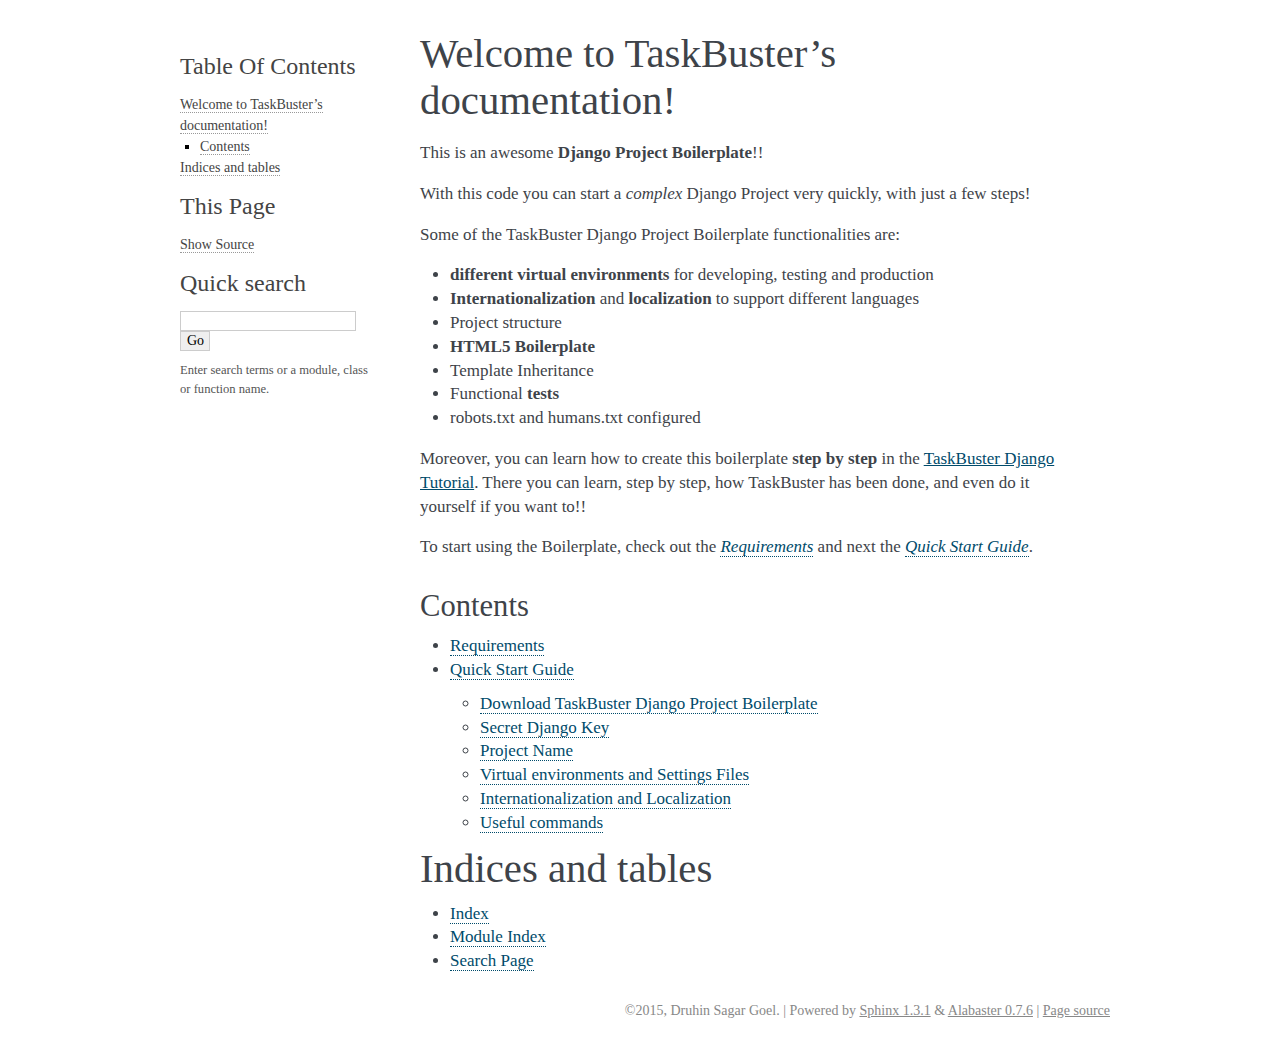
<file: docs/_build/html/index.html>
<!DOCTYPE html PUBLIC "-//W3C//DTD XHTML 1.0 Transitional//EN"
  "http://www.w3.org/TR/xhtml1/DTD/xhtml1-transitional.dtd">


<html xmlns="http://www.w3.org/1999/xhtml">
  <head>
    <meta http-equiv="Content-Type" content="text/html; charset=utf-8" />
    
    <title>Welcome to TaskBuster’s documentation! &mdash; TaskBuster 0.1.0 documentation</title>
    
    <link rel="stylesheet" href="_static/alabaster.css" type="text/css" />
    <link rel="stylesheet" href="_static/pygments.css" type="text/css" />
    
    <script type="text/javascript">
      var DOCUMENTATION_OPTIONS = {
        URL_ROOT:    './',
        VERSION:     '0.1.0',
        COLLAPSE_INDEX: false,
        FILE_SUFFIX: '.html',
        HAS_SOURCE:  true
      };
    </script>
    <script type="text/javascript" src="_static/jquery.js"></script>
    <script type="text/javascript" src="_static/underscore.js"></script>
    <script type="text/javascript" src="_static/doctools.js"></script>
    <link rel="top" title="TaskBuster 0.1.0 documentation" href="#" />
    <link rel="next" title="Requirements" href="requirements.html" />
   
  
  <meta name="viewport" content="width=device-width, initial-scale=0.9, maximum-scale=0.9">

  </head>
  <body role="document">  

    <div class="document">
      <div class="documentwrapper">
        <div class="bodywrapper">
          <div class="body" role="main">
            
  <div class="section" id="welcome-to-taskbuster-s-documentation">
<h1>Welcome to TaskBuster&#8217;s documentation!<a class="headerlink" href="#welcome-to-taskbuster-s-documentation" title="Permalink to this headline">¶</a></h1>
<p>This is an awesome <strong>Django Project Boilerplate</strong>!!</p>
<p>With this code you can start a <em>complex</em> Django Project
very quickly, with just a few steps!</p>
<p>Some of the TaskBuster Django Project Boilerplate functionalities are:</p>
<ul class="simple">
<li><strong>different virtual environments</strong> for developing, testing and production</li>
<li><strong>Internationalization</strong> and <strong>localization</strong> to support different languages</li>
<li>Project structure</li>
<li><strong>HTML5 Boilerplate</strong></li>
<li>Template Inheritance</li>
<li>Functional <strong>tests</strong></li>
<li>robots.txt and humans.txt configured</li>
</ul>
<p>Moreover, you can learn how to create this boilerplate <strong>step by step</strong>
in the <a href="http://marinamele.com/taskbuster-django-tutorial"
target="_blank">TaskBuster Django Tutorial</a>. There you can learn, step by step, how
TaskBuster has been done, and even do it yourself if you want to!!</p>
<p>To start using the Boilerplate, check out the <a class="reference internal" href="requirements.html"><em>Requirements</em></a>
and next the <a class="reference internal" href="quick_start.html"><em>Quick Start Guide</em></a>.</p>
<div class="section" id="contents">
<h2>Contents<a class="headerlink" href="#contents" title="Permalink to this headline">¶</a></h2>
<div class="toctree-wrapper compound">
<ul>
<li class="toctree-l1"><a class="reference internal" href="requirements.html">Requirements</a></li>
<li class="toctree-l1"><a class="reference internal" href="quick_start.html">Quick Start Guide</a><ul>
<li class="toctree-l2"><a class="reference internal" href="quick_start.html#download-taskbuster-django-project-boilerplate">Download TaskBuster Django Project Boilerplate</a></li>
<li class="toctree-l2"><a class="reference internal" href="quick_start.html#secret-django-key">Secret Django Key</a></li>
<li class="toctree-l2"><a class="reference internal" href="quick_start.html#project-name">Project Name</a></li>
<li class="toctree-l2"><a class="reference internal" href="quick_start.html#virtual-environments-and-settings-files">Virtual environments and Settings Files</a></li>
<li class="toctree-l2"><a class="reference internal" href="quick_start.html#internationalization-and-localization">Internationalization and Localization</a></li>
<li class="toctree-l2"><a class="reference internal" href="quick_start.html#useful-commands">Useful commands</a></li>
</ul>
</li>
</ul>
</div>
</div>
</div>
<div class="section" id="indices-and-tables">
<h1>Indices and tables<a class="headerlink" href="#indices-and-tables" title="Permalink to this headline">¶</a></h1>
<ul class="simple">
<li><a class="reference internal" href="genindex.html"><span>Index</span></a></li>
<li><a class="reference internal" href="py-modindex.html"><span>Module Index</span></a></li>
<li><a class="reference internal" href="search.html"><span>Search Page</span></a></li>
</ul>
</div>


          </div>
        </div>
      </div>
      <div class="sphinxsidebar" role="navigation" aria-label="main navigation">
        <div class="sphinxsidebarwrapper">
  <h3><a href="#">Table Of Contents</a></h3>
  <ul>
<li><a class="reference internal" href="#">Welcome to TaskBuster&#8217;s documentation!</a><ul>
<li><a class="reference internal" href="#contents">Contents</a></li>
</ul>
</li>
<li><a class="reference internal" href="#indices-and-tables">Indices and tables</a></li>
</ul>
<div class="relations">
<h3>Related Topics</h3>
<ul>
  <li><a href="#">Documentation overview</a><ul>
      <li>Next: <a href="requirements.html" title="next chapter">Requirements</a></li>
  </ul></li>
</ul>
</div>
  <div role="note" aria-label="source link">
    <h3>This Page</h3>
    <ul class="this-page-menu">
      <li><a href="_sources/index.txt"
            rel="nofollow">Show Source</a></li>
    </ul>
   </div>
<div id="searchbox" style="display: none" role="search">
  <h3>Quick search</h3>
    <form class="search" action="search.html" method="get">
      <input type="text" name="q" />
      <input type="submit" value="Go" />
      <input type="hidden" name="check_keywords" value="yes" />
      <input type="hidden" name="area" value="default" />
    </form>
    <p class="searchtip" style="font-size: 90%">
    Enter search terms or a module, class or function name.
    </p>
</div>
<script type="text/javascript">$('#searchbox').show(0);</script>
        </div>
      </div>
      <div class="clearer"></div>
    </div>
    <div class="footer">
      &copy;2015, Druhin Sagar Goel.
      
      |
      Powered by <a href="http://sphinx-doc.org/">Sphinx 1.3.1</a>
      &amp; <a href="https://github.com/bitprophet/alabaster">Alabaster 0.7.6</a>
      
      |
      <a href="_sources/index.txt"
          rel="nofollow">Page source</a>
    </div>

    

    
  </body>
</html>
</file>
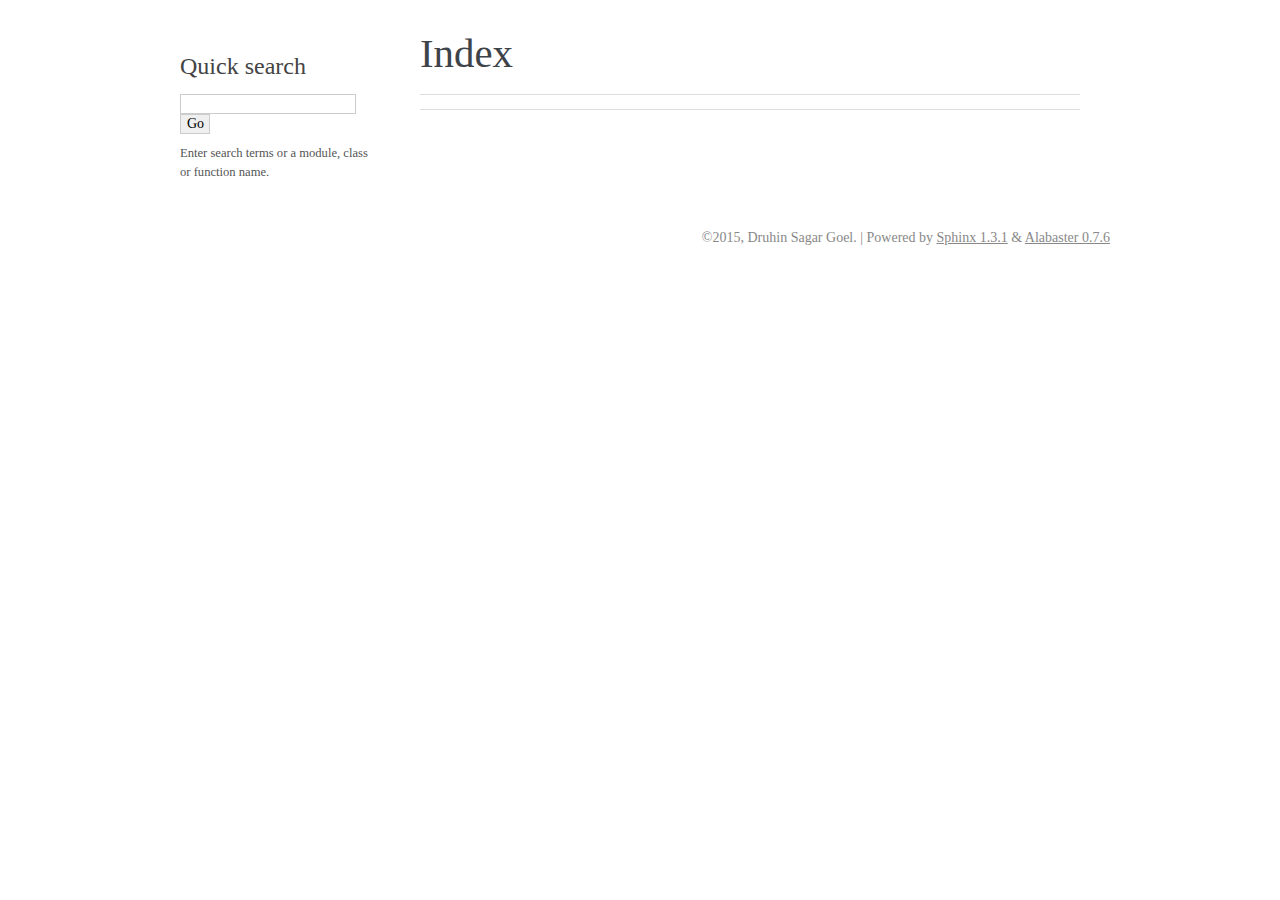
<file: docs/_build/html/genindex.html>
<!DOCTYPE html PUBLIC "-//W3C//DTD XHTML 1.0 Transitional//EN"
  "http://www.w3.org/TR/xhtml1/DTD/xhtml1-transitional.dtd">


<html xmlns="http://www.w3.org/1999/xhtml">
  <head>
    <meta http-equiv="Content-Type" content="text/html; charset=utf-8" />
    
    <title>Index &mdash; TaskBuster 0.1.0 documentation</title>
    
    <link rel="stylesheet" href="_static/alabaster.css" type="text/css" />
    <link rel="stylesheet" href="_static/pygments.css" type="text/css" />
    
    <script type="text/javascript">
      var DOCUMENTATION_OPTIONS = {
        URL_ROOT:    './',
        VERSION:     '0.1.0',
        COLLAPSE_INDEX: false,
        FILE_SUFFIX: '.html',
        HAS_SOURCE:  true
      };
    </script>
    <script type="text/javascript" src="_static/jquery.js"></script>
    <script type="text/javascript" src="_static/underscore.js"></script>
    <script type="text/javascript" src="_static/doctools.js"></script>
    <link rel="top" title="TaskBuster 0.1.0 documentation" href="index.html" />
   
  
  <meta name="viewport" content="width=device-width, initial-scale=0.9, maximum-scale=0.9">

  </head>
  <body role="document">  

    <div class="document">
      <div class="documentwrapper">
        <div class="bodywrapper">
          <div class="body" role="main">
            

<h1 id="index">Index</h1>

<div class="genindex-jumpbox">
 
</div>


          </div>
        </div>
      </div>
      <div class="sphinxsidebar" role="navigation" aria-label="main navigation">
        <div class="sphinxsidebarwrapper">

   <div class="relations">
<h3>Related Topics</h3>
<ul>
  <li><a href="index.html">Documentation overview</a><ul>
  </ul></li>
</ul>
</div>

<div id="searchbox" style="display: none" role="search">
  <h3>Quick search</h3>
    <form class="search" action="search.html" method="get">
      <input type="text" name="q" />
      <input type="submit" value="Go" />
      <input type="hidden" name="check_keywords" value="yes" />
      <input type="hidden" name="area" value="default" />
    </form>
    <p class="searchtip" style="font-size: 90%">
    Enter search terms or a module, class or function name.
    </p>
</div>
<script type="text/javascript">$('#searchbox').show(0);</script>
        </div>
      </div>
      <div class="clearer"></div>
    </div>
    <div class="footer">
      &copy;2015, Druhin Sagar Goel.
      
      |
      Powered by <a href="http://sphinx-doc.org/">Sphinx 1.3.1</a>
      &amp; <a href="https://github.com/bitprophet/alabaster">Alabaster 0.7.6</a>
      
    </div>

    

    
  </body>
</html>
</file>
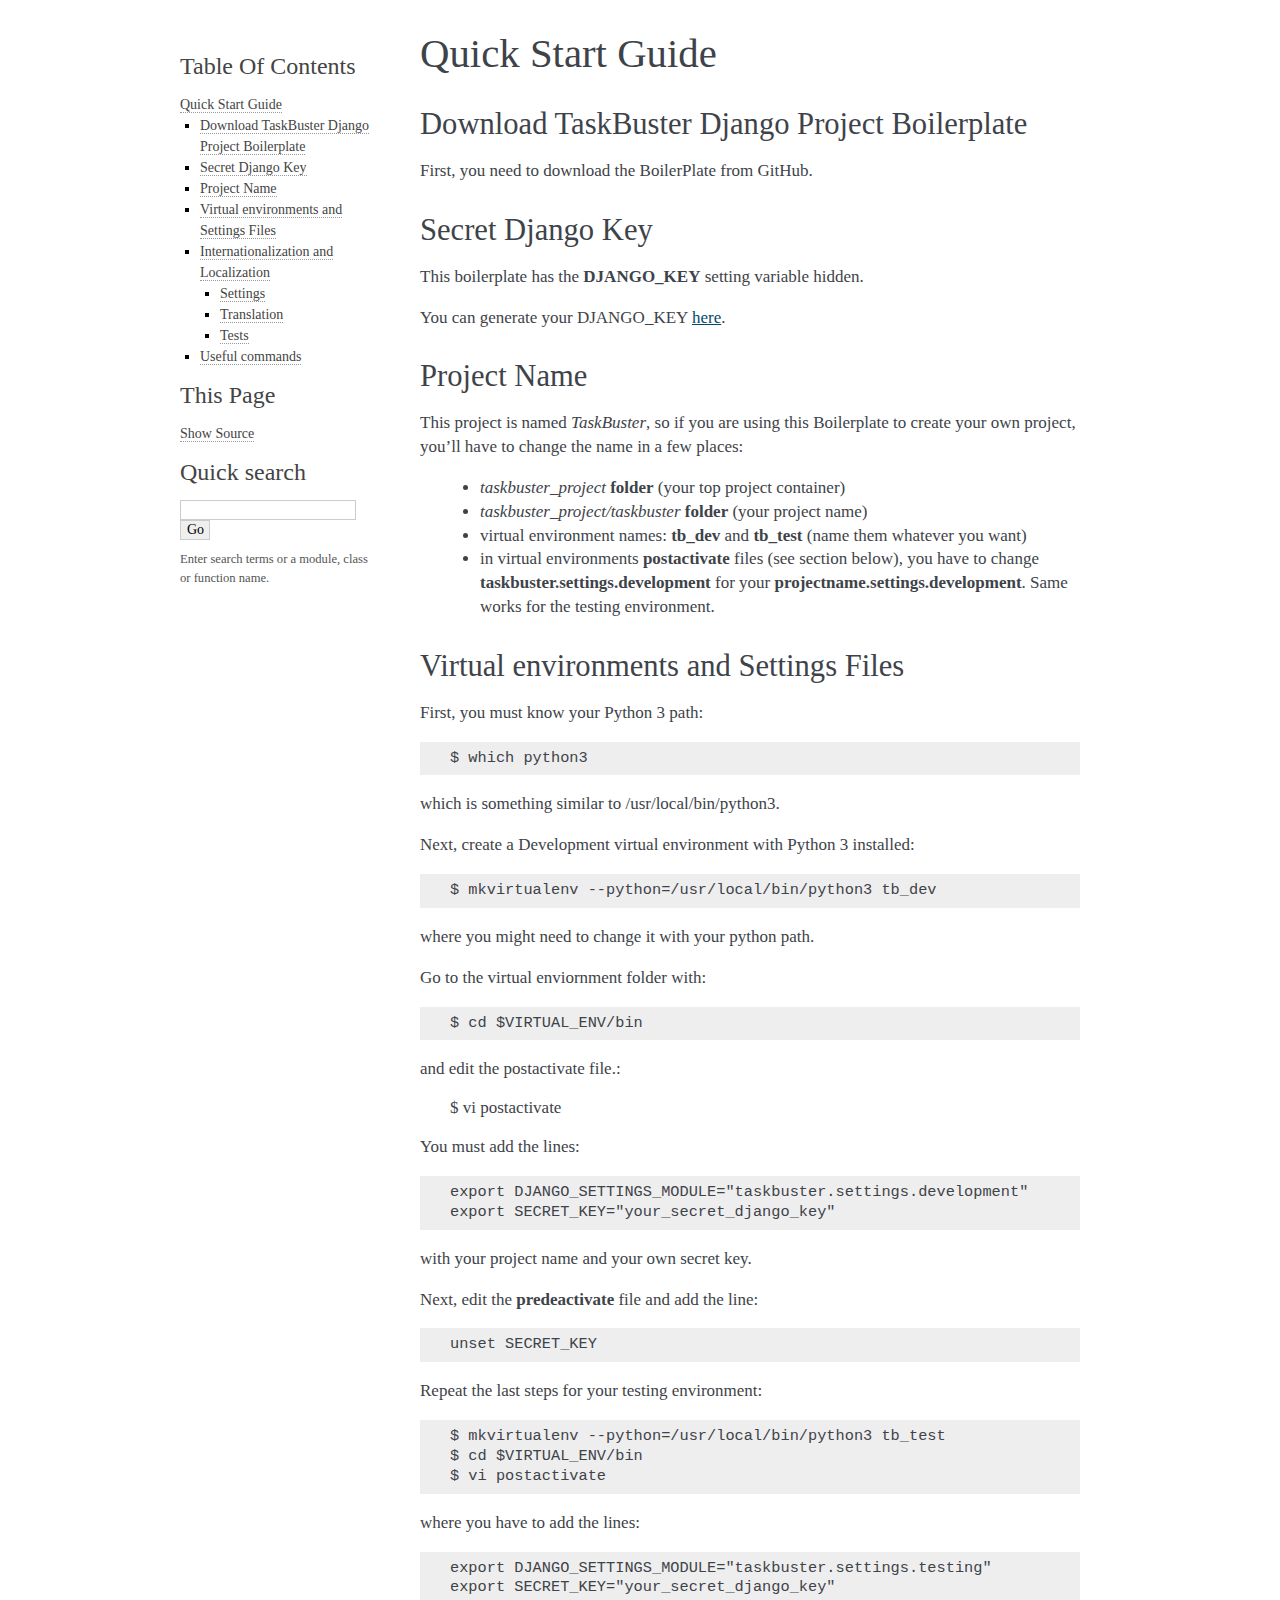
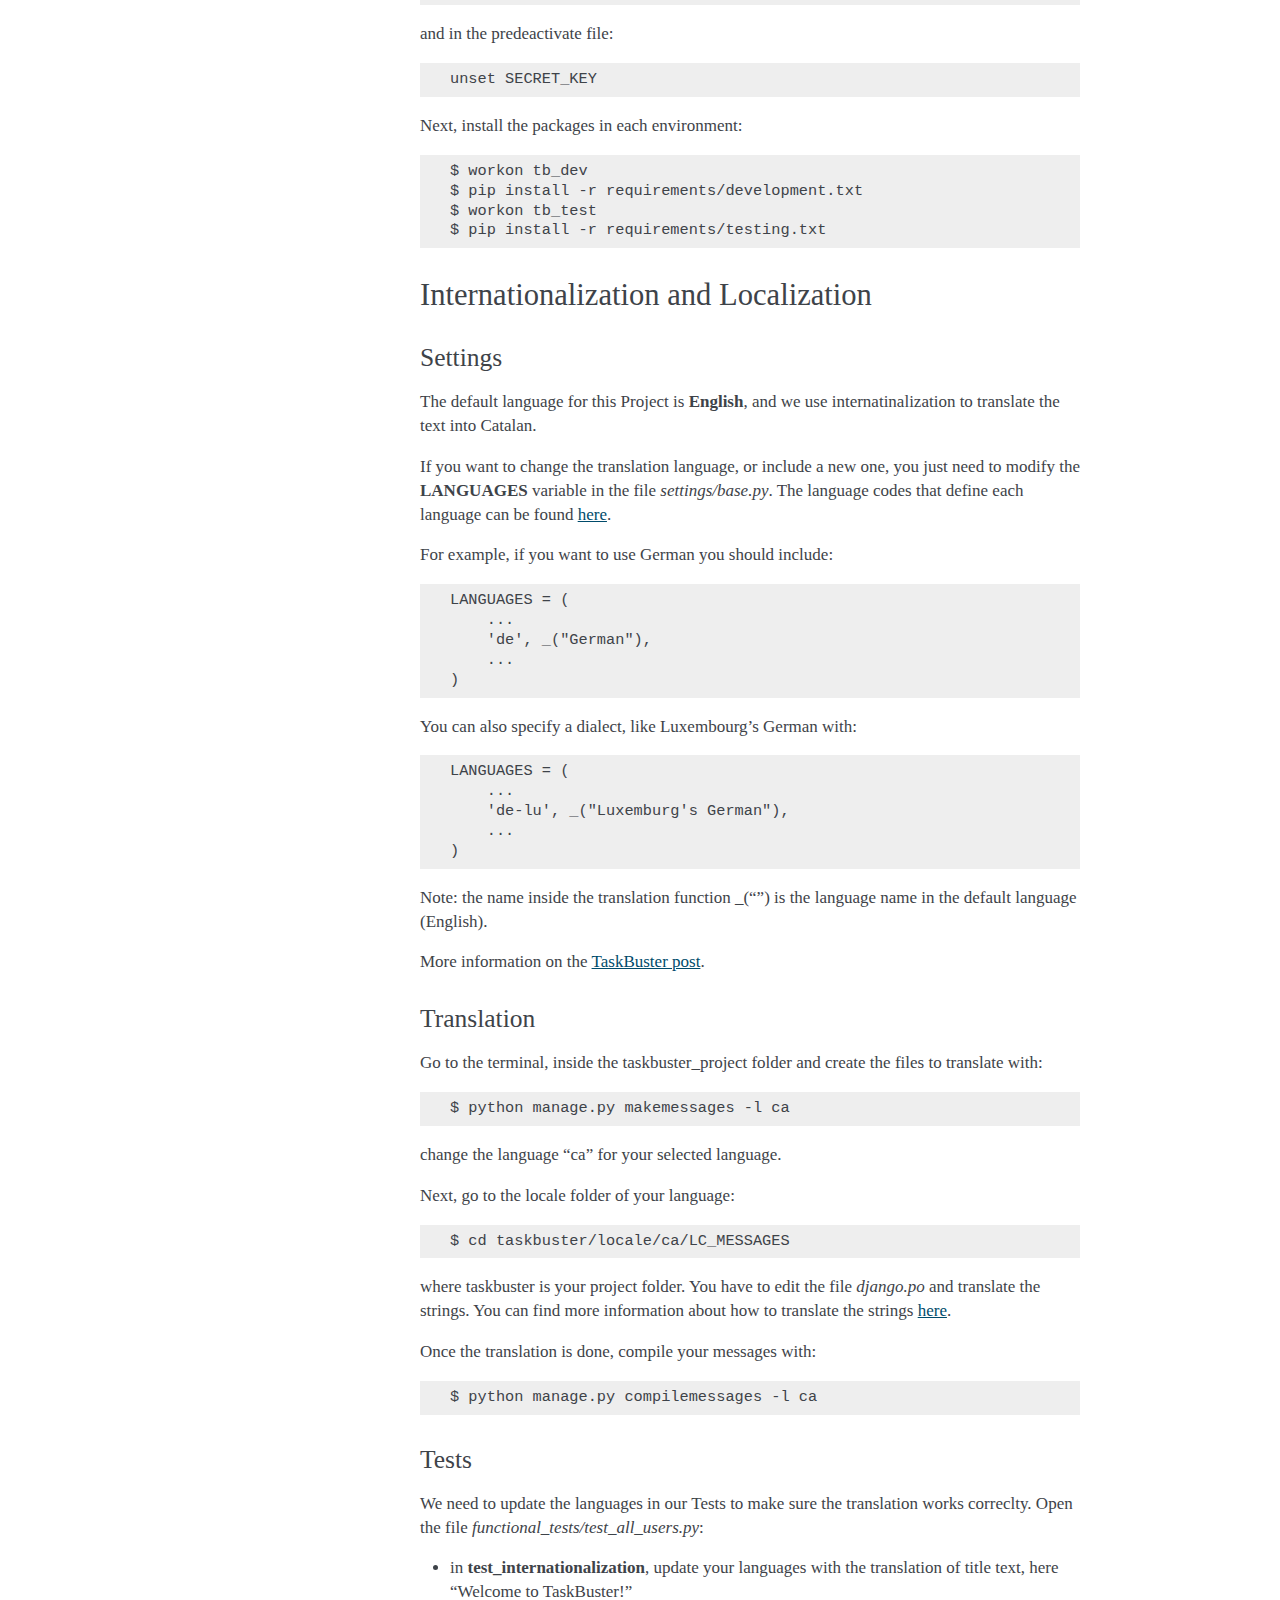
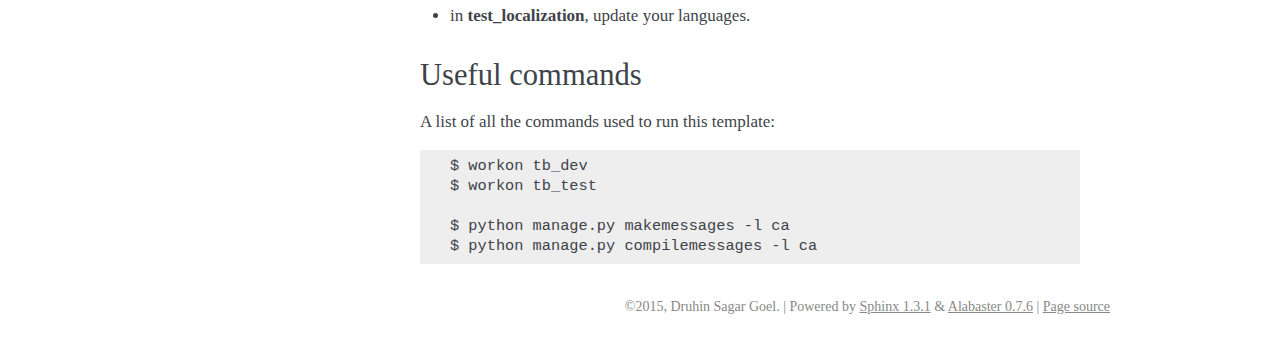
<file: docs/_build/html/quick_start.html>
<!DOCTYPE html PUBLIC "-//W3C//DTD XHTML 1.0 Transitional//EN"
  "http://www.w3.org/TR/xhtml1/DTD/xhtml1-transitional.dtd">


<html xmlns="http://www.w3.org/1999/xhtml">
  <head>
    <meta http-equiv="Content-Type" content="text/html; charset=utf-8" />
    
    <title>Quick Start Guide &mdash; TaskBuster 0.1.0 documentation</title>
    
    <link rel="stylesheet" href="_static/alabaster.css" type="text/css" />
    <link rel="stylesheet" href="_static/pygments.css" type="text/css" />
    
    <script type="text/javascript">
      var DOCUMENTATION_OPTIONS = {
        URL_ROOT:    './',
        VERSION:     '0.1.0',
        COLLAPSE_INDEX: false,
        FILE_SUFFIX: '.html',
        HAS_SOURCE:  true
      };
    </script>
    <script type="text/javascript" src="_static/jquery.js"></script>
    <script type="text/javascript" src="_static/underscore.js"></script>
    <script type="text/javascript" src="_static/doctools.js"></script>
    <link rel="top" title="TaskBuster 0.1.0 documentation" href="index.html" />
    <link rel="prev" title="Requirements" href="requirements.html" />
   
  
  <meta name="viewport" content="width=device-width, initial-scale=0.9, maximum-scale=0.9">

  </head>
  <body role="document">  

    <div class="document">
      <div class="documentwrapper">
        <div class="bodywrapper">
          <div class="body" role="main">
            
  <div class="section" id="quick-start-guide">
<h1>Quick Start Guide<a class="headerlink" href="#quick-start-guide" title="Permalink to this headline">¶</a></h1>
<div class="section" id="download-taskbuster-django-project-boilerplate">
<h2>Download TaskBuster Django Project Boilerplate<a class="headerlink" href="#download-taskbuster-django-project-boilerplate" title="Permalink to this headline">¶</a></h2>
<p>First, you need to download the BoilerPlate from GitHub.</p>
</div>
<div class="section" id="secret-django-key">
<h2>Secret Django Key<a class="headerlink" href="#secret-django-key" title="Permalink to this headline">¶</a></h2>
<p>This boilerplate has the <strong>DJANGO_KEY</strong> setting variable hidden.</p>
<p>You can generate your DJANGO_KEY <a href="http://www.miniwebtool.com/django-secret-key-generator"
target="_blank">here</a>.</p>
</div>
<div class="section" id="project-name">
<h2>Project Name<a class="headerlink" href="#project-name" title="Permalink to this headline">¶</a></h2>
<p>This project is named <em>TaskBuster</em>, so if you are using this
Boilerplate to create your own project, you&#8217;ll have to change
the name in a few places:</p>
<blockquote>
<div><ul class="simple">
<li><em>taskbuster_project</em> <strong>folder</strong> (your top project container)</li>
<li><em>taskbuster_project/taskbuster</em> <strong>folder</strong> (your project name)</li>
<li>virtual environment names: <strong>tb_dev</strong> and <strong>tb_test</strong> (name them whatever you want)</li>
<li>in virtual environments <strong>postactivate</strong> files (see section below), you have to change <strong>taskbuster.settings.development</strong> for your <strong>projectname.settings.development</strong>. Same works for the testing environment.</li>
</ul>
</div></blockquote>
</div>
<div class="section" id="virtual-environments-and-settings-files">
<h2>Virtual environments and Settings Files<a class="headerlink" href="#virtual-environments-and-settings-files" title="Permalink to this headline">¶</a></h2>
<p>First, you must know your Python 3 path:</p>
<div class="highlight-python"><div class="highlight"><pre>$ which python3
</pre></div>
</div>
<p>which is something similar to /usr/local/bin/python3.</p>
<p>Next, create a Development virtual environment with Python 3 installed:</p>
<div class="highlight-python"><div class="highlight"><pre>$ mkvirtualenv --python=/usr/local/bin/python3 tb_dev
</pre></div>
</div>
<p>where you might need to change it with your python path.</p>
<p>Go to the virtual enviornment folder with:</p>
<div class="highlight-python"><div class="highlight"><pre>$ cd $VIRTUAL_ENV/bin
</pre></div>
</div>
<p>and edit the postactivate file.:</p>
<blockquote>
<div>$ vi postactivate</div></blockquote>
<p>You must add the lines:</p>
<div class="highlight-python"><div class="highlight"><pre>export DJANGO_SETTINGS_MODULE=&quot;taskbuster.settings.development&quot;
export SECRET_KEY=&quot;your_secret_django_key&quot;
</pre></div>
</div>
<p>with your project name and your own secret key.</p>
<p>Next, edit the <strong>predeactivate</strong> file and add the line:</p>
<div class="highlight-python"><div class="highlight"><pre>unset SECRET_KEY
</pre></div>
</div>
<p>Repeat the last steps for your testing environment:</p>
<div class="highlight-python"><div class="highlight"><pre>$ mkvirtualenv --python=/usr/local/bin/python3 tb_test
$ cd $VIRTUAL_ENV/bin
$ vi postactivate
</pre></div>
</div>
<p>where you have to add the lines:</p>
<div class="highlight-python"><div class="highlight"><pre>export DJANGO_SETTINGS_MODULE=&quot;taskbuster.settings.testing&quot;
export SECRET_KEY=&quot;your_secret_django_key&quot;
</pre></div>
</div>
<p>and in the predeactivate file:</p>
<div class="highlight-python"><div class="highlight"><pre>unset SECRET_KEY
</pre></div>
</div>
<p>Next, install the packages in each environment:</p>
<div class="highlight-python"><div class="highlight"><pre>$ workon tb_dev
$ pip install -r requirements/development.txt
$ workon tb_test
$ pip install -r requirements/testing.txt
</pre></div>
</div>
</div>
<div class="section" id="internationalization-and-localization">
<h2>Internationalization and Localization<a class="headerlink" href="#internationalization-and-localization" title="Permalink to this headline">¶</a></h2>
<div class="section" id="settings">
<h3>Settings<a class="headerlink" href="#settings" title="Permalink to this headline">¶</a></h3>
<p>The default language for this Project is <strong>English</strong>, and we use internatinalization to translate the text into Catalan.</p>
<p>If you want to change the translation language, or include a new one, you just need to modify the <strong>LANGUAGES</strong> variable in the file <em>settings/base.py</em>. The language codes that define each language can be found <a href="http://msdn.microsoft.com/en-us/library/ms533052(v=vs.85).aspx" target="_blank">here</a>.</p>
<p>For example, if you want to use German you should include:</p>
<div class="highlight-python"><div class="highlight"><pre>LANGUAGES = (
    ...
    &#39;de&#39;, _(&quot;German&quot;),
    ...
)
</pre></div>
</div>
<p>You can also specify a dialect, like Luxembourg&#8217;s German with:</p>
<div class="highlight-python"><div class="highlight"><pre>LANGUAGES = (
    ...
    &#39;de-lu&#39;, _(&quot;Luxemburg&#39;s German&quot;),
    ...
)
</pre></div>
</div>
<p>Note: the name inside the translation function _(&#8220;&#8221;) is the language name in the default language (English).</p>
<p>More information on the <a href="http://marinamele.com/taskbuster-django-tutorial/internationalization-localization-languages-time-zones" target="_blank">TaskBuster post</a>.</p>
</div>
<div class="section" id="translation">
<h3>Translation<a class="headerlink" href="#translation" title="Permalink to this headline">¶</a></h3>
<p>Go to the terminal, inside the taskbuster_project folder and create the files to translate with:</p>
<div class="highlight-python"><div class="highlight"><pre>$ python manage.py makemessages -l ca
</pre></div>
</div>
<p>change the language &#8220;ca&#8221; for your selected language.</p>
<p>Next, go to the locale folder of your language:</p>
<div class="highlight-python"><div class="highlight"><pre>$ cd taskbuster/locale/ca/LC_MESSAGES
</pre></div>
</div>
<p>where taskbuster is your project folder. You have to edit the file <em>django.po</em> and translate the strings. You can find more information about how to translate the strings <a href="http://marinamele.com/taskbuster-django-tutorial/internationalization-localization-languages-time-zones#inter-translation" target="_blank">here</a>.</p>
<p>Once the translation is done, compile your messages with:</p>
<div class="highlight-python"><div class="highlight"><pre>$ python manage.py compilemessages -l ca
</pre></div>
</div>
</div>
<div class="section" id="tests">
<h3>Tests<a class="headerlink" href="#tests" title="Permalink to this headline">¶</a></h3>
<p>We need to update the languages in our Tests to make sure the translation works correclty. Open the file <em>functional_tests/test_all_users.py</em>:</p>
<ul class="simple">
<li>in <strong>test_internationalization</strong>, update your languages with the translation of title text, here &#8220;Welcome to TaskBuster!&#8221;</li>
<li>in <strong>test_localization</strong>, update your languages.</li>
</ul>
</div>
</div>
<div class="section" id="useful-commands">
<h2>Useful commands<a class="headerlink" href="#useful-commands" title="Permalink to this headline">¶</a></h2>
<p>A list of all the commands used to run this template:</p>
<div class="highlight-python"><div class="highlight"><pre>$ workon tb_dev
$ workon tb_test

$ python manage.py makemessages -l ca
$ python manage.py compilemessages -l ca
</pre></div>
</div>
</div>
</div>


          </div>
        </div>
      </div>
      <div class="sphinxsidebar" role="navigation" aria-label="main navigation">
        <div class="sphinxsidebarwrapper">
  <h3><a href="index.html">Table Of Contents</a></h3>
  <ul>
<li><a class="reference internal" href="#">Quick Start Guide</a><ul>
<li><a class="reference internal" href="#download-taskbuster-django-project-boilerplate">Download TaskBuster Django Project Boilerplate</a></li>
<li><a class="reference internal" href="#secret-django-key">Secret Django Key</a></li>
<li><a class="reference internal" href="#project-name">Project Name</a></li>
<li><a class="reference internal" href="#virtual-environments-and-settings-files">Virtual environments and Settings Files</a></li>
<li><a class="reference internal" href="#internationalization-and-localization">Internationalization and Localization</a><ul>
<li><a class="reference internal" href="#settings">Settings</a></li>
<li><a class="reference internal" href="#translation">Translation</a></li>
<li><a class="reference internal" href="#tests">Tests</a></li>
</ul>
</li>
<li><a class="reference internal" href="#useful-commands">Useful commands</a></li>
</ul>
</li>
</ul>
<div class="relations">
<h3>Related Topics</h3>
<ul>
  <li><a href="index.html">Documentation overview</a><ul>
      <li>Previous: <a href="requirements.html" title="previous chapter">Requirements</a></li>
  </ul></li>
</ul>
</div>
  <div role="note" aria-label="source link">
    <h3>This Page</h3>
    <ul class="this-page-menu">
      <li><a href="_sources/quick_start.txt"
            rel="nofollow">Show Source</a></li>
    </ul>
   </div>
<div id="searchbox" style="display: none" role="search">
  <h3>Quick search</h3>
    <form class="search" action="search.html" method="get">
      <input type="text" name="q" />
      <input type="submit" value="Go" />
      <input type="hidden" name="check_keywords" value="yes" />
      <input type="hidden" name="area" value="default" />
    </form>
    <p class="searchtip" style="font-size: 90%">
    Enter search terms or a module, class or function name.
    </p>
</div>
<script type="text/javascript">$('#searchbox').show(0);</script>
        </div>
      </div>
      <div class="clearer"></div>
    </div>
    <div class="footer">
      &copy;2015, Druhin Sagar Goel.
      
      |
      Powered by <a href="http://sphinx-doc.org/">Sphinx 1.3.1</a>
      &amp; <a href="https://github.com/bitprophet/alabaster">Alabaster 0.7.6</a>
      
      |
      <a href="_sources/quick_start.txt"
          rel="nofollow">Page source</a>
    </div>

    

    
  </body>
</html>
</file>
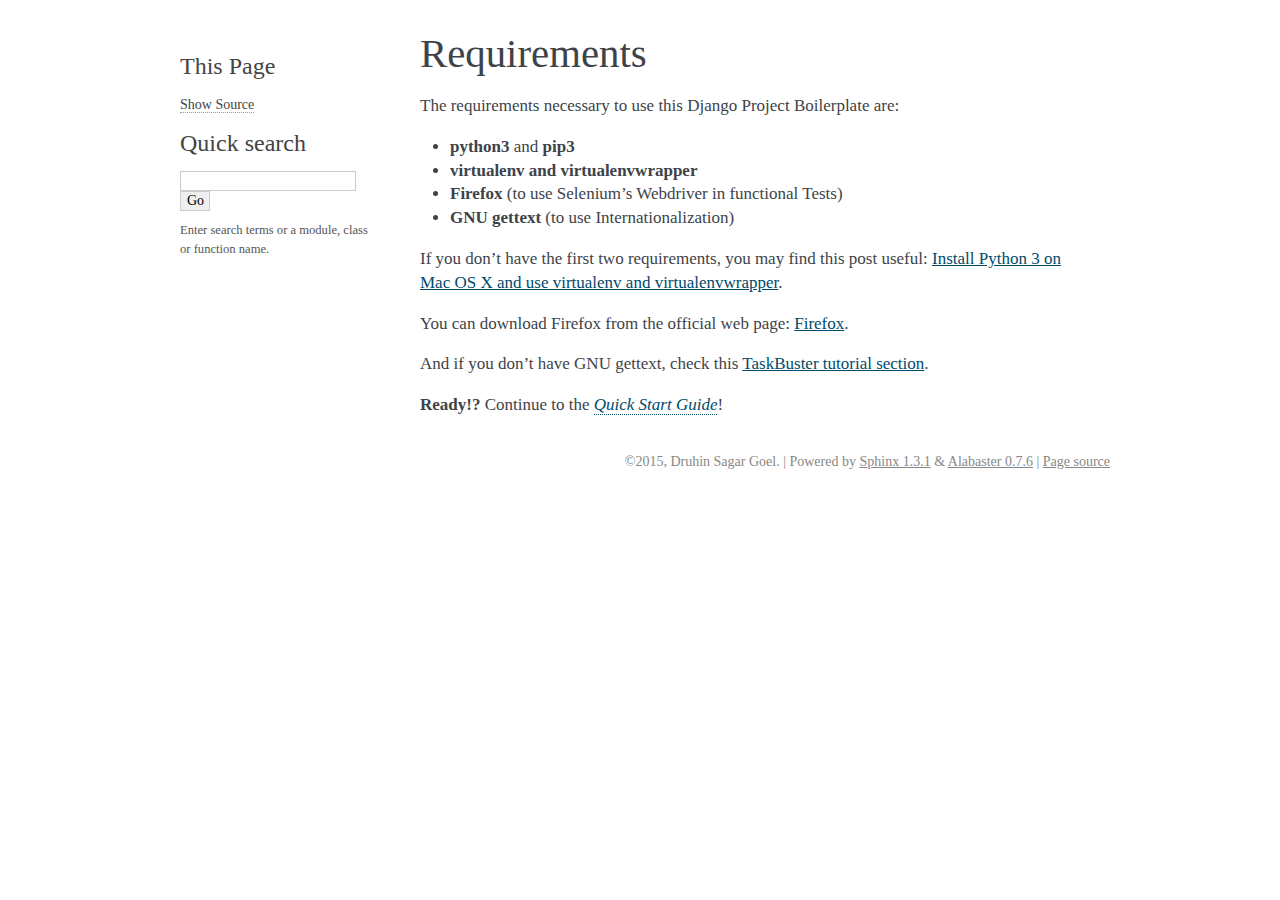
<file: docs/_build/html/requirements.html>
<!DOCTYPE html PUBLIC "-//W3C//DTD XHTML 1.0 Transitional//EN"
  "http://www.w3.org/TR/xhtml1/DTD/xhtml1-transitional.dtd">


<html xmlns="http://www.w3.org/1999/xhtml">
  <head>
    <meta http-equiv="Content-Type" content="text/html; charset=utf-8" />
    
    <title>Requirements &mdash; TaskBuster 0.1.0 documentation</title>
    
    <link rel="stylesheet" href="_static/alabaster.css" type="text/css" />
    <link rel="stylesheet" href="_static/pygments.css" type="text/css" />
    
    <script type="text/javascript">
      var DOCUMENTATION_OPTIONS = {
        URL_ROOT:    './',
        VERSION:     '0.1.0',
        COLLAPSE_INDEX: false,
        FILE_SUFFIX: '.html',
        HAS_SOURCE:  true
      };
    </script>
    <script type="text/javascript" src="_static/jquery.js"></script>
    <script type="text/javascript" src="_static/underscore.js"></script>
    <script type="text/javascript" src="_static/doctools.js"></script>
    <link rel="top" title="TaskBuster 0.1.0 documentation" href="index.html" />
    <link rel="next" title="Quick Start Guide" href="quick_start.html" />
    <link rel="prev" title="Welcome to TaskBuster’s documentation!" href="index.html" />
   
  
  <meta name="viewport" content="width=device-width, initial-scale=0.9, maximum-scale=0.9">

  </head>
  <body role="document">  

    <div class="document">
      <div class="documentwrapper">
        <div class="bodywrapper">
          <div class="body" role="main">
            
  <div class="section" id="requirements">
<h1>Requirements<a class="headerlink" href="#requirements" title="Permalink to this headline">¶</a></h1>
<p>The requirements necessary to use this Django Project Boilerplate are:</p>
<ul class="simple">
<li><strong>python3</strong> and <strong>pip3</strong></li>
<li><strong>virtualenv and virtualenvwrapper</strong></li>
<li><strong>Firefox</strong> (to use Selenium&#8217;s Webdriver in functional Tests)</li>
<li><strong>GNU gettext</strong> (to use Internationalization)</li>
</ul>
<p>If you don&#8217;t have the first two requirements, you may find this
post useful: <a href="http://www.marinamele.com/2014/07/install-python3-on-mac-os-x-and-use-virtualenv-and-virtualenvwrapper.html" target="_blank">Install Python 3 on Mac OS X and use virtualenv and virtualenvwrapper</a>.</p>
<p>You can download Firefox from the official web page: <a href="https://www.mozilla.org" target="_blank">Firefox</a>.</p>
<p>And if you don&#8217;t have GNU gettext, check this <a href="http://marinamele.com/taskbuster-django-tutorial/internationalization-localization-languages-time-zones" target="_blank">TaskBuster tutorial section</a>.</p>
<p><strong>Ready!?</strong> Continue to the <a class="reference internal" href="quick_start.html"><em>Quick Start Guide</em></a>!</p>
</div>


          </div>
        </div>
      </div>
      <div class="sphinxsidebar" role="navigation" aria-label="main navigation">
        <div class="sphinxsidebarwrapper"><div class="relations">
<h3>Related Topics</h3>
<ul>
  <li><a href="index.html">Documentation overview</a><ul>
      <li>Previous: <a href="index.html" title="previous chapter">Welcome to TaskBuster&#8217;s documentation!</a></li>
      <li>Next: <a href="quick_start.html" title="next chapter">Quick Start Guide</a></li>
  </ul></li>
</ul>
</div>
  <div role="note" aria-label="source link">
    <h3>This Page</h3>
    <ul class="this-page-menu">
      <li><a href="_sources/requirements.txt"
            rel="nofollow">Show Source</a></li>
    </ul>
   </div>
<div id="searchbox" style="display: none" role="search">
  <h3>Quick search</h3>
    <form class="search" action="search.html" method="get">
      <input type="text" name="q" />
      <input type="submit" value="Go" />
      <input type="hidden" name="check_keywords" value="yes" />
      <input type="hidden" name="area" value="default" />
    </form>
    <p class="searchtip" style="font-size: 90%">
    Enter search terms or a module, class or function name.
    </p>
</div>
<script type="text/javascript">$('#searchbox').show(0);</script>
        </div>
      </div>
      <div class="clearer"></div>
    </div>
    <div class="footer">
      &copy;2015, Druhin Sagar Goel.
      
      |
      Powered by <a href="http://sphinx-doc.org/">Sphinx 1.3.1</a>
      &amp; <a href="https://github.com/bitprophet/alabaster">Alabaster 0.7.6</a>
      
      |
      <a href="_sources/requirements.txt"
          rel="nofollow">Page source</a>
    </div>

    

    
  </body>
</html>
</file>
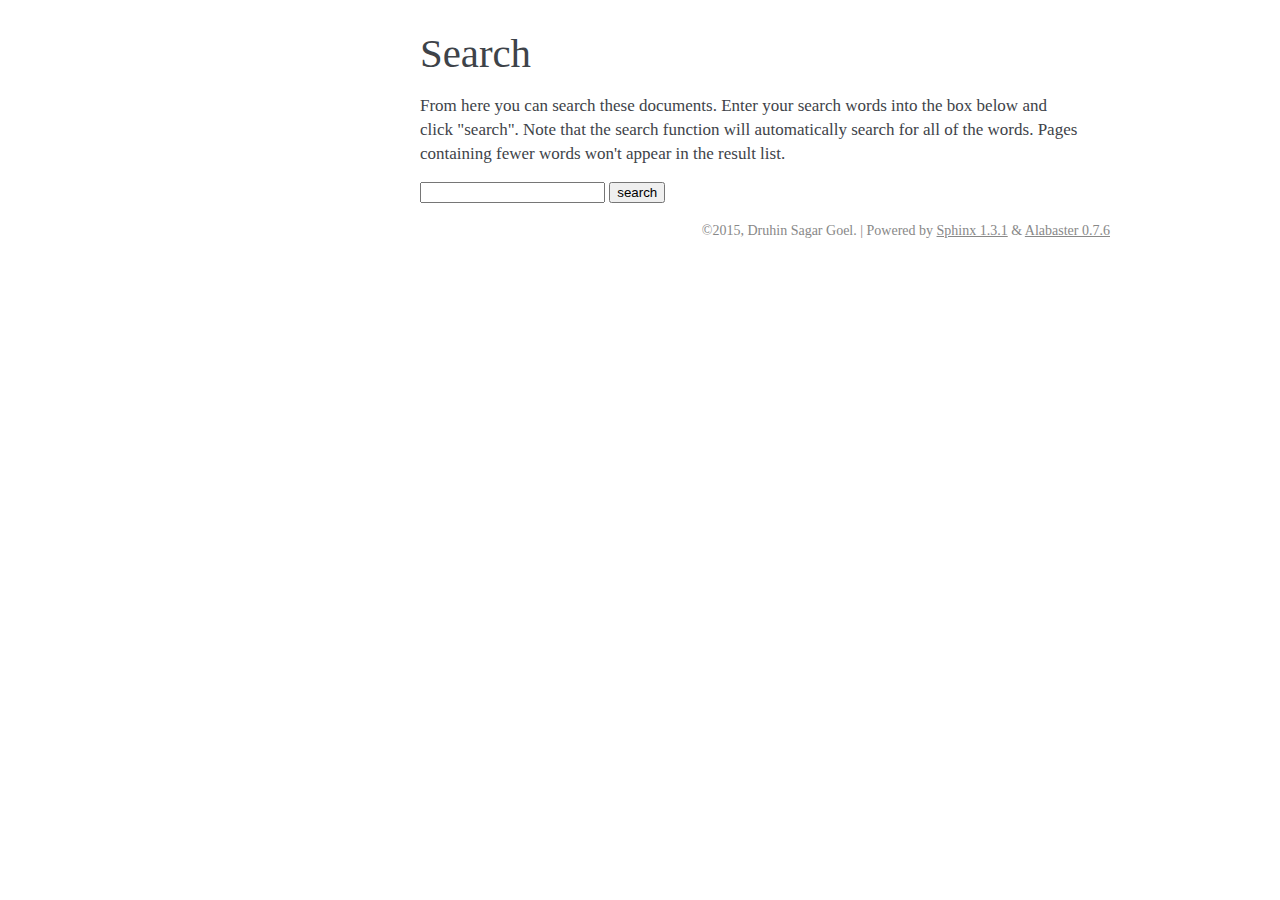
<file: docs/_build/html/search.html>
<!DOCTYPE html PUBLIC "-//W3C//DTD XHTML 1.0 Transitional//EN"
  "http://www.w3.org/TR/xhtml1/DTD/xhtml1-transitional.dtd">


<html xmlns="http://www.w3.org/1999/xhtml">
  <head>
    <meta http-equiv="Content-Type" content="text/html; charset=utf-8" />
    
    <title>Search &mdash; TaskBuster 0.1.0 documentation</title>
    
    <link rel="stylesheet" href="_static/alabaster.css" type="text/css" />
    <link rel="stylesheet" href="_static/pygments.css" type="text/css" />
    
    <script type="text/javascript">
      var DOCUMENTATION_OPTIONS = {
        URL_ROOT:    './',
        VERSION:     '0.1.0',
        COLLAPSE_INDEX: false,
        FILE_SUFFIX: '.html',
        HAS_SOURCE:  true
      };
    </script>
    <script type="text/javascript" src="_static/jquery.js"></script>
    <script type="text/javascript" src="_static/underscore.js"></script>
    <script type="text/javascript" src="_static/doctools.js"></script>
    <script type="text/javascript" src="_static/searchtools.js"></script>
    <link rel="top" title="TaskBuster 0.1.0 documentation" href="index.html" />
  <script type="text/javascript">
    jQuery(function() { Search.loadIndex("searchindex.js"); });
  </script>
  
  <script type="text/javascript" id="searchindexloader"></script>
  
   
  
  <meta name="viewport" content="width=device-width, initial-scale=0.9, maximum-scale=0.9">


  </head>
  <body role="document">  

    <div class="document">
      <div class="documentwrapper">
        <div class="bodywrapper">
          <div class="body" role="main">
            
  <h1 id="search-documentation">Search</h1>
  <div id="fallback" class="admonition warning">
  <script type="text/javascript">$('#fallback').hide();</script>
  <p>
    Please activate JavaScript to enable the search
    functionality.
  </p>
  </div>
  <p>
    From here you can search these documents. Enter your search
    words into the box below and click "search". Note that the search
    function will automatically search for all of the words. Pages
    containing fewer words won't appear in the result list.
  </p>
  <form action="" method="get">
    <input type="text" name="q" value="" />
    <input type="submit" value="search" />
    <span id="search-progress" style="padding-left: 10px"></span>
  </form>
  
  <div id="search-results">
  
  </div>

          </div>
        </div>
      </div>
      <div class="sphinxsidebar" role="navigation" aria-label="main navigation">
        <div class="sphinxsidebarwrapper"><div class="relations">
<h3>Related Topics</h3>
<ul>
  <li><a href="index.html">Documentation overview</a><ul>
  </ul></li>
</ul>
</div>
        </div>
      </div>
      <div class="clearer"></div>
    </div>
    <div class="footer">
      &copy;2015, Druhin Sagar Goel.
      
      |
      Powered by <a href="http://sphinx-doc.org/">Sphinx 1.3.1</a>
      &amp; <a href="https://github.com/bitprophet/alabaster">Alabaster 0.7.6</a>
      
    </div>

    

    
  </body>
</html>
</file>
<file: docs/_build/html/_static/alabaster.css>
@import url("basic.css");

/* -- page layout ----------------------------------------------------------- */

body {
    font-family: 'goudy old style', 'minion pro', 'bell mt', Georgia, 'Hiragino Mincho Pro', serif;
    font-size: 17px;
    background-color: white;
    color: #000;
    margin: 0;
    padding: 0;
}

div.document {
    width: 940px;
    margin: 30px auto 0 auto;
}

div.documentwrapper {
    float: left;
    width: 100%;
}

div.bodywrapper {
    margin: 0 0 0 220px;
}

div.sphinxsidebar {
    width: 220px;
}

hr {
    border: 1px solid #B1B4B6;
}

div.body {
    background-color: #ffffff;
    color: #3E4349;
    padding: 0 30px 0 30px;
}

div.footer {
    width: 940px;
    margin: 20px auto 30px auto;
    font-size: 14px;
    color: #888;
    text-align: right;
}

div.footer a {
    color: #888;
}


div.relations {
    display: none;
}


div.sphinxsidebar a {
    color: #444;
    text-decoration: none;
    border-bottom: 1px dotted #999;
}

div.sphinxsidebar a:hover {
    border-bottom: 1px solid #999;
}

div.sphinxsidebar {
    font-size: 14px;
    line-height: 1.5;
}

div.sphinxsidebarwrapper {
    padding: 18px 10px;
}

div.sphinxsidebarwrapper p.logo {
    padding: 0;
    margin: -10px 0 0 0px;
    text-align: center;
}

div.sphinxsidebarwrapper h1.logo {
    margin-top: -10px;
    text-align: center;
    margin-bottom: 5px;
    text-align: left;
}

div.sphinxsidebarwrapper h1.logo-name {
    margin-top: 0px;
}

div.sphinxsidebarwrapper p.blurb {
    margin-top: 0;
    font-style: normal;
}

div.sphinxsidebar h3,
div.sphinxsidebar h4 {
    font-family: 'Garamond', 'Georgia', serif;
    color: #444;
    font-size: 24px;
    font-weight: normal;
    margin: 0 0 5px 0;
    padding: 0;
}

div.sphinxsidebar h4 {
    font-size: 20px;
}

div.sphinxsidebar h3 a {
    color: #444;
}

div.sphinxsidebar p.logo a,
div.sphinxsidebar h3 a,
div.sphinxsidebar p.logo a:hover,
div.sphinxsidebar h3 a:hover {
    border: none;
}

div.sphinxsidebar p {
    color: #555;
    margin: 10px 0;
}

div.sphinxsidebar ul {
    margin: 10px 0;
    padding: 0;
    color: #000;
}

div.sphinxsidebar ul li.toctree-l1 > a {
    font-size: 120%;
}

div.sphinxsidebar ul li.toctree-l2 > a {
    font-size: 110%;
}

div.sphinxsidebar input {
    border: 1px solid #CCC;
    font-family: 'goudy old style', 'minion pro', 'bell mt', Georgia, 'Hiragino Mincho Pro', serif;
    font-size: 1em;
}

div.sphinxsidebar hr {
    border: none;
    height: 1px;
    color: #999;
    background: #999;

    text-align: left;
    margin-left: 0;
    width: 50%;
}

/* -- body styles ----------------------------------------------------------- */

a {
    color: #004B6B;
    text-decoration: underline;
}

a:hover {
    color: #6D4100;
    text-decoration: underline;
}

div.body h1,
div.body h2,
div.body h3,
div.body h4,
div.body h5,
div.body h6 {
    font-family: 'Garamond', 'Georgia', serif;
    font-weight: normal;
    margin: 30px 0px 10px 0px;
    padding: 0;
}

div.body h1 { margin-top: 0; padding-top: 0; font-size: 240%; }
div.body h2 { font-size: 180%; }
div.body h3 { font-size: 150%; }
div.body h4 { font-size: 130%; }
div.body h5 { font-size: 100%; }
div.body h6 { font-size: 100%; }

a.headerlink {
    color: #DDD;
    padding: 0 4px;
    text-decoration: none;
}

a.headerlink:hover {
    color: #444;
    background: #EAEAEA;
}

div.body p, div.body dd, div.body li {
    line-height: 1.4em;
}

div.admonition {
    margin: 20px 0px;
    padding: 10px 30px;
    background-color: #FCC;
    border: 1px solid #FAA;
}

div.admonition tt.xref, div.admonition a tt {
    border-bottom: 1px solid #fafafa;
}

dd div.admonition {
    margin-left: -60px;
    padding-left: 60px;
}

div.admonition p.admonition-title {
    font-family: 'Garamond', 'Georgia', serif;
    font-weight: normal;
    font-size: 24px;
    margin: 0 0 10px 0;
    padding: 0;
    line-height: 1;
}

div.admonition p.last {
    margin-bottom: 0;
}

div.highlight {
    background-color: white;
}

dt:target, .highlight {
    background: #FAF3E8;
}

div.note {
    background-color: #EEE;
    border: 1px solid #CCC;
}

div.seealso {
    background-color: #EEE;
    border: 1px solid #CCC;
}

div.topic {
    background-color: #eee;
}

p.admonition-title {
    display: inline;
}

p.admonition-title:after {
    content: ":";
}

pre, tt, code {
    font-family: 'Consolas', 'Menlo', 'Deja Vu Sans Mono', 'Bitstream Vera Sans Mono', monospace;
    font-size: 0.9em;
}

.hll {
    background-color: #FFC;
    margin: 0 -12px;
    padding: 0 12px;
    display: block;
}

img.screenshot {
}

tt.descname, tt.descclassname, code.descname, code.descclassname {
    font-size: 0.95em;
}

tt.descname, code.descname {
    padding-right: 0.08em;
}

img.screenshot {
    -moz-box-shadow: 2px 2px 4px #eee;
    -webkit-box-shadow: 2px 2px 4px #eee;
    box-shadow: 2px 2px 4px #eee;
}

table.docutils {
    border: 1px solid #888;
    -moz-box-shadow: 2px 2px 4px #eee;
    -webkit-box-shadow: 2px 2px 4px #eee;
    box-shadow: 2px 2px 4px #eee;
}

table.docutils td, table.docutils th {
    border: 1px solid #888;
    padding: 0.25em 0.7em;
}

table.field-list, table.footnote {
    border: none;
    -moz-box-shadow: none;
    -webkit-box-shadow: none;
    box-shadow: none;
}

table.footnote {
    margin: 15px 0;
    width: 100%;
    border: 1px solid #EEE;
    background: #FDFDFD;
    font-size: 0.9em;
}

table.footnote + table.footnote {
    margin-top: -15px;
    border-top: none;
}

table.field-list th {
    padding: 0 0.8em 0 0;
}

table.field-list td {
    padding: 0;
}

table.footnote td.label {
    width: 0px;
    padding: 0.3em 0 0.3em 0.5em;
}

table.footnote td {
    padding: 0.3em 0.5em;
}

dl {
    margin: 0;
    padding: 0;
}

dl dd {
    margin-left: 30px;
}

blockquote {
    margin: 0 0 0 30px;
    padding: 0;
}

ul, ol {
    margin: 10px 0 10px 30px;
    padding: 0;
}

pre {
    background: #EEE;
    padding: 7px 30px;
    margin: 15px 0px;
    line-height: 1.3em;
}

dl pre, blockquote pre, li pre {
    margin-left: 0;
    padding-left: 30px;
}

dl dl pre {
    margin-left: -90px;
    padding-left: 90px;
}

tt, code {
    background-color: #ecf0f3;
    color: #222;
    /* padding: 1px 2px; */
}

tt.xref, code.xref, a tt {
    background-color: #FBFBFB;
    border-bottom: 1px solid white;
}

a.reference {
    text-decoration: none;
    border-bottom: 1px dotted #004B6B;
}

a.reference:hover {
    border-bottom: 1px solid #6D4100;
}

a.footnote-reference {
    text-decoration: none;
    font-size: 0.7em;
    vertical-align: top;
    border-bottom: 1px dotted #004B6B;
}

a.footnote-reference:hover {
    border-bottom: 1px solid #6D4100;
}

a:hover tt, a:hover code {
    background: #EEE;
}


@media screen and (max-width: 870px) {

    div.sphinxsidebar {
    	display: none;
    }

    div.document {
       width: 100%;

    }

    div.documentwrapper {
    	margin-left: 0;
    	margin-top: 0;
    	margin-right: 0;
    	margin-bottom: 0;
    }

    div.bodywrapper {
    	margin-top: 0;
    	margin-right: 0;
    	margin-bottom: 0;
    	margin-left: 0;
    }

    ul {
    	margin-left: 0;
    }

    .document {
    	width: auto;
    }

    .footer {
    	width: auto;
    }

    .bodywrapper {
    	margin: 0;
    }

    .footer {
    	width: auto;
    }

    .github {
        display: none;
    }



}



@media screen and (max-width: 875px) {

    body {
        margin: 0;
        padding: 20px 30px;
    }

    div.documentwrapper {
        float: none;
        background: white;
    }

    div.sphinxsidebar {
        display: block;
        float: none;
        width: 102.5%;
        margin: 50px -30px -20px -30px;
        padding: 10px 20px;
        background: #333;
        color: #FFF;
    }

    div.sphinxsidebar h3, div.sphinxsidebar h4, div.sphinxsidebar p,
    div.sphinxsidebar h3 a {
        color: white;
    }

    div.sphinxsidebar a {
        color: #AAA;
    }

    div.sphinxsidebar p.logo {
        display: none;
    }

    div.document {
        width: 100%;
        margin: 0;
    }

    div.footer {
        display: none;
    }

    div.bodywrapper {
        margin: 0;
    }

    div.body {
        min-height: 0;
        padding: 0;
    }

    .rtd_doc_footer {
        display: none;
    }

    .document {
        width: auto;
    }

    .footer {
        width: auto;
    }

    .footer {
        width: auto;
    }

    .github {
        display: none;
    }
}


/* misc. */

.revsys-inline {
    display: none!important;
}

/* Make nested-list/multi-paragraph items look better in Releases changelog
 * pages. Without this, docutils' magical list fuckery causes inconsistent
 * formatting between different release sub-lists.
 */
div#changelog > div.section > ul > li > p:only-child {
    margin-bottom: 0;
}

/* Hide fugly table cell borders in ..bibliography:: directive output */
table.docutils.citation, table.docutils.citation td, table.docutils.citation th {
  border: none;
  /* Below needed in some edge cases; if not applied, bottom shadows appear */
  -moz-box-shadow: none;
  -webkit-box-shadow: none;
  box-shadow: none;
}
</file>
<file: docs/_build/html/_static/pygments.css>
.highlight .hll { background-color: #ffffcc }
.highlight  { background: #eeffcc; }
.highlight .c { color: #408090; font-style: italic } /* Comment */
.highlight .err { border: 1px solid #FF0000 } /* Error */
.highlight .k { color: #007020; font-weight: bold } /* Keyword */
.highlight .o { color: #666666 } /* Operator */
.highlight .cm { color: #408090; font-style: italic } /* Comment.Multiline */
.highlight .cp { color: #007020 } /* Comment.Preproc */
.highlight .c1 { color: #408090; font-style: italic } /* Comment.Single */
.highlight .cs { color: #408090; background-color: #fff0f0 } /* Comment.Special */
.highlight .gd { color: #A00000 } /* Generic.Deleted */
.highlight .ge { font-style: italic } /* Generic.Emph */
.highlight .gr { color: #FF0000 } /* Generic.Error */
.highlight .gh { color: #000080; font-weight: bold } /* Generic.Heading */
.highlight .gi { color: #00A000 } /* Generic.Inserted */
.highlight .go { color: #333333 } /* Generic.Output */
.highlight .gp { color: #c65d09; font-weight: bold } /* Generic.Prompt */
.highlight .gs { font-weight: bold } /* Generic.Strong */
.highlight .gu { color: #800080; font-weight: bold } /* Generic.Subheading */
.highlight .gt { color: #0044DD } /* Generic.Traceback */
.highlight .kc { color: #007020; font-weight: bold } /* Keyword.Constant */
.highlight .kd { color: #007020; font-weight: bold } /* Keyword.Declaration */
.highlight .kn { color: #007020; font-weight: bold } /* Keyword.Namespace */
.highlight .kp { color: #007020 } /* Keyword.Pseudo */
.highlight .kr { color: #007020; font-weight: bold } /* Keyword.Reserved */
.highlight .kt { color: #902000 } /* Keyword.Type */
.highlight .m { color: #208050 } /* Literal.Number */
.highlight .s { color: #4070a0 } /* Literal.String */
.highlight .na { color: #4070a0 } /* Name.Attribute */
.highlight .nb { color: #007020 } /* Name.Builtin */
.highlight .nc { color: #0e84b5; font-weight: bold } /* Name.Class */
.highlight .no { color: #60add5 } /* Name.Constant */
.highlight .nd { color: #555555; font-weight: bold } /* Name.Decorator */
.highlight .ni { color: #d55537; font-weight: bold } /* Name.Entity */
.highlight .ne { color: #007020 } /* Name.Exception */
.highlight .nf { color: #06287e } /* Name.Function */
.highlight .nl { color: #002070; font-weight: bold } /* Name.Label */
.highlight .nn { color: #0e84b5; font-weight: bold } /* Name.Namespace */
.highlight .nt { color: #062873; font-weight: bold } /* Name.Tag */
.highlight .nv { color: #bb60d5 } /* Name.Variable */
.highlight .ow { color: #007020; font-weight: bold } /* Operator.Word */
.highlight .w { color: #bbbbbb } /* Text.Whitespace */
.highlight .mb { color: #208050 } /* Literal.Number.Bin */
.highlight .mf { color: #208050 } /* Literal.Number.Float */
.highlight .mh { color: #208050 } /* Literal.Number.Hex */
.highlight .mi { color: #208050 } /* Literal.Number.Integer */
.highlight .mo { color: #208050 } /* Literal.Number.Oct */
.highlight .sb { color: #4070a0 } /* Literal.String.Backtick */
.highlight .sc { color: #4070a0 } /* Literal.String.Char */
.highlight .sd { color: #4070a0; font-style: italic } /* Literal.String.Doc */
.highlight .s2 { color: #4070a0 } /* Literal.String.Double */
.highlight .se { color: #4070a0; font-weight: bold } /* Literal.String.Escape */
.highlight .sh { color: #4070a0 } /* Literal.String.Heredoc */
.highlight .si { color: #70a0d0; font-style: italic } /* Literal.String.Interpol */
.highlight .sx { color: #c65d09 } /* Literal.String.Other */
.highlight .sr { color: #235388 } /* Literal.String.Regex */
.highlight .s1 { color: #4070a0 } /* Literal.String.Single */
.highlight .ss { color: #517918 } /* Literal.String.Symbol */
.highlight .bp { color: #007020 } /* Name.Builtin.Pseudo */
.highlight .vc { color: #bb60d5 } /* Name.Variable.Class */
.highlight .vg { color: #bb60d5 } /* Name.Variable.Global */
.highlight .vi { color: #bb60d5 } /* Name.Variable.Instance */
.highlight .il { color: #208050 } /* Literal.Number.Integer.Long */
</file>
